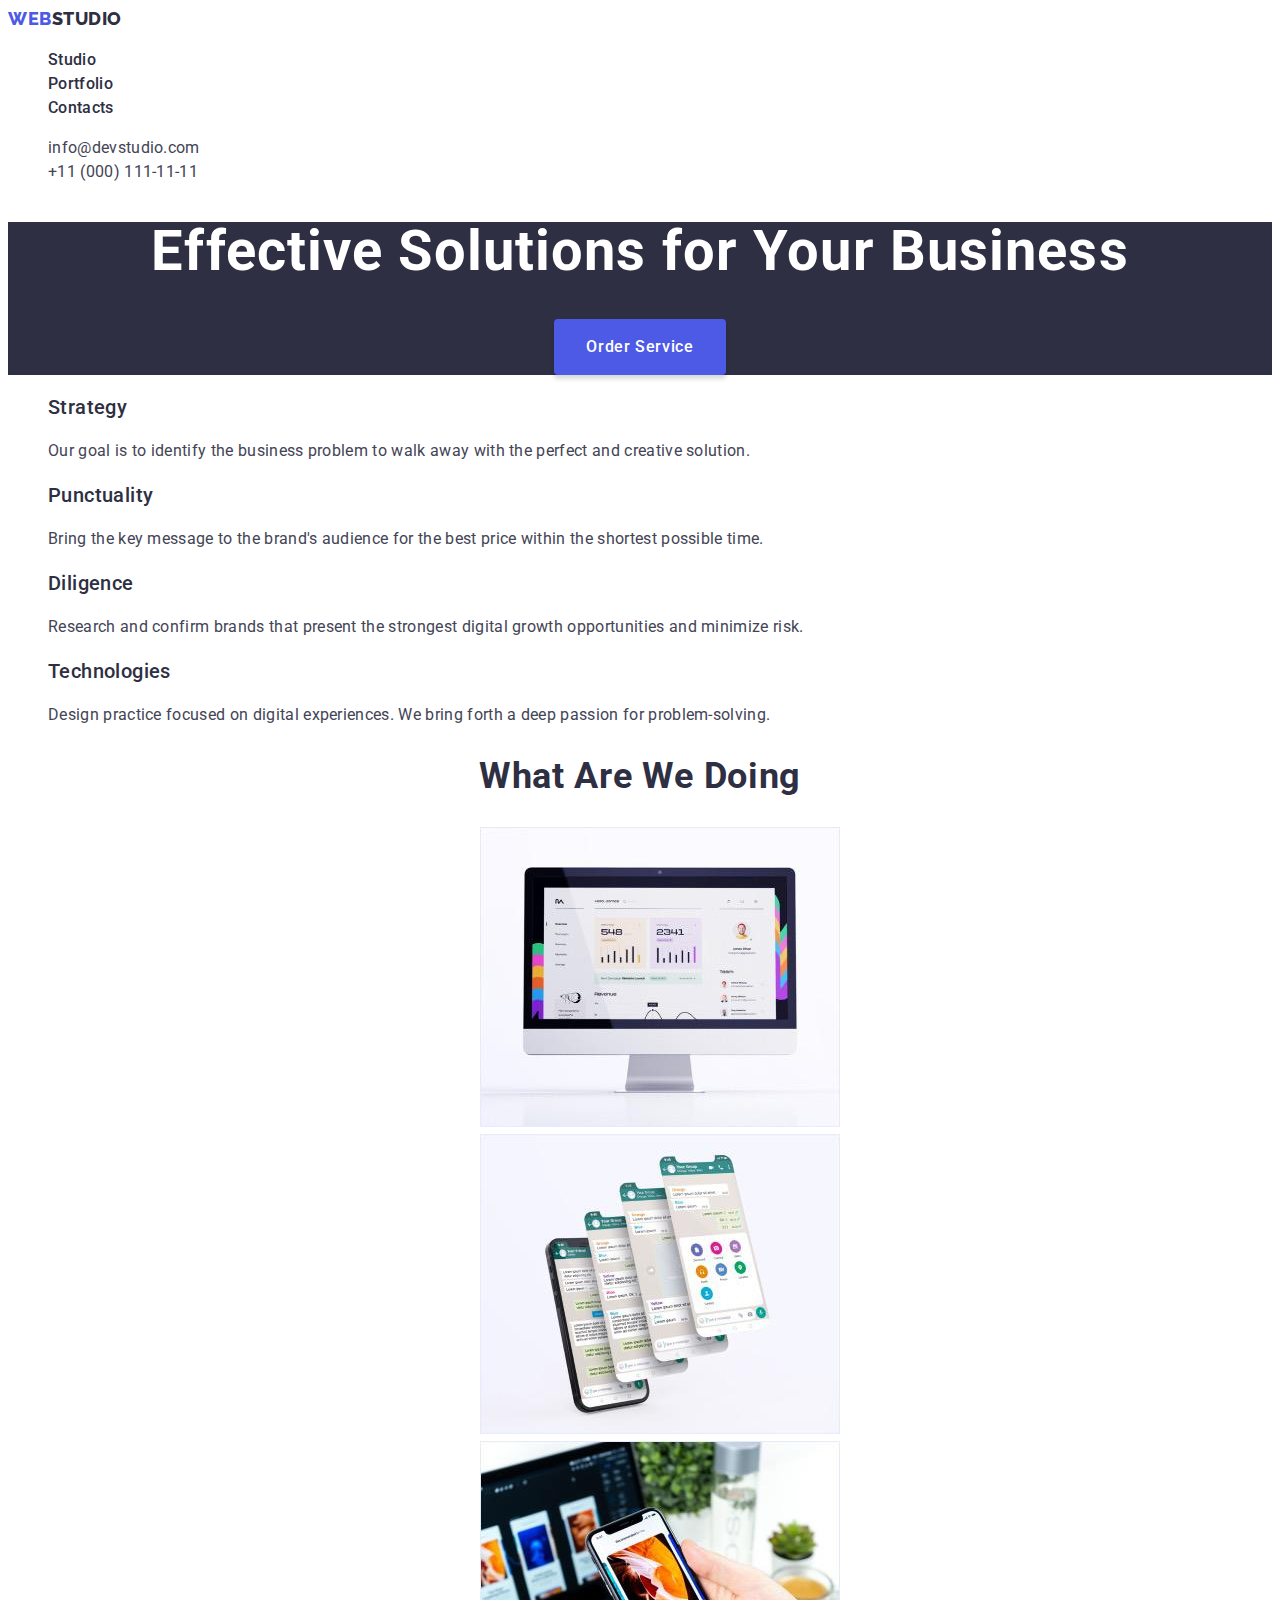
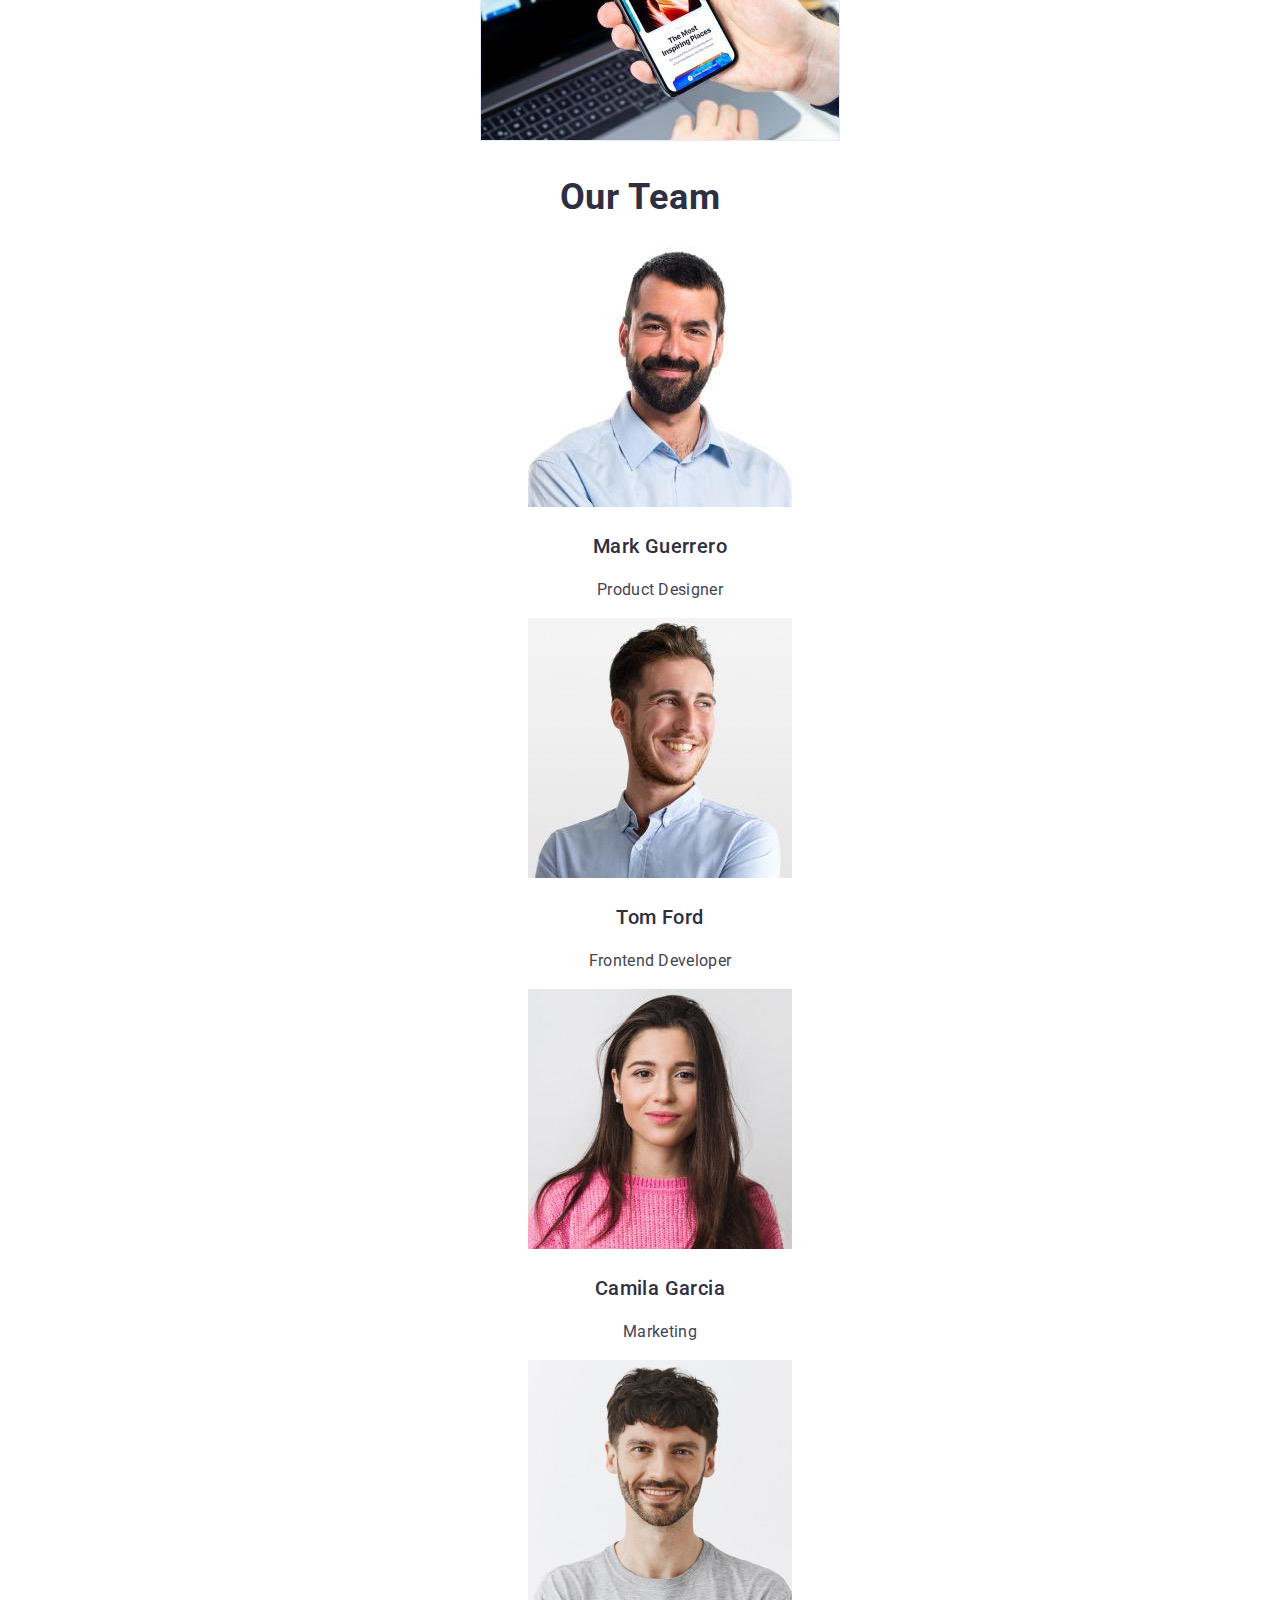
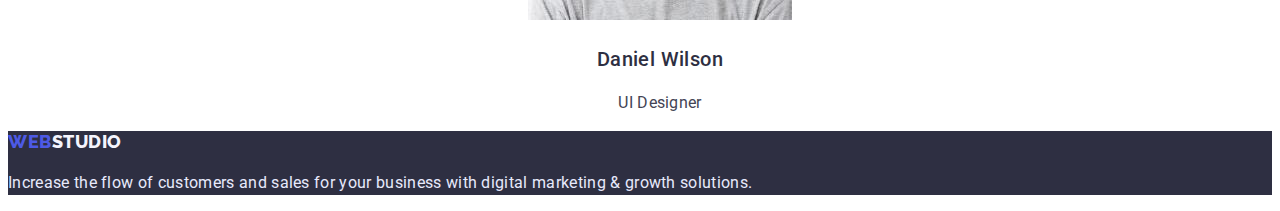
<file: index.html>
<!DOCTYPE html>
<html lang="en">
<head>
    <meta charset="UTF-8">
    <meta http-equiv="X-UA-Compatible" content="IE=edge">
    <meta name="viewport" content="width=device-width, initial-scale=1.0">
    <title>WebStudio</title>
    <link rel="preconnect" href="https://fonts.googleapis.com">
    <link rel="preconnect" href="https://fonts.gstatic.com" crossorigin>
    <link href="https://fonts.googleapis.com/css2?family=Raleway:wght@800&family=Roboto:wght@400;500;700&display=swap"
    rel="stylesheet">
    <link rel="stylesheet" href="./css/styles.css">
</head>
<body>
<!--site header-->
<header>
    <nav>
        <!--site logo-->
        <a href="./index.html" class="logo-header link">
            Web<span class="logo-header-blue">Studio</span>
        </a>
        <!--nav list-->
        <ul class="site-nav list">
            <li><a href="./index.html" class="link">Studio</a></li>
            <li><a href="./portfolio.html" class="link">Portfolio</a></li>
            <li><a href="" class="link">Contacts</a></li>
        </ul>
    </nav>
    <!--contacts-->
    <address class="site-nav-address">
        <ul class="site-nav list">
            <li><a href="mailto:info@devstudio.com" class="contacts link">info@devstudio.com</a></li>
            <li><a href="tel:+110001111111" class="contacts link">+11 (000) 111-11-11</a></li>
        </ul>
    </address>
</header>
<main>

<!--hero content-->
<section class="hero">
    <h1 class="section-banner-title">Effective Solutions for Your Business</h1>
    <button type="button" class="btn-banner">Order Service</button>
</section>

<section class="section-features">
    <h2 hidden class="section-title">Features</h2>
        <ul class="features-list list">
            <li>
            <h3 class="card-title">Strategy</h3>
            <p class="section-team-text">
                Our goal is to identify the business
                problem to walk away with the perfect and creative solution.
            </p>
            </li>
            <li>
            <h3 class="card-title">Punctuality</h3>
            <p class="section-team-text">
                Bring the key message to the brand's audience for the best price within the shortest possible time.
            </p>
            </li>
            <li>
            <h3 class="card-title">Diligence</h3>
            <p class="section-team-text">
                Research and confirm brands that present the strongest digital growth opportunities and minimize risk.
            </p>
            </li>
            <li>
            <h3 class="card-title">Technologies</h3>
            <p class="section-team-text">
                Design practice focused on digital experiences. We bring forth a deep passion for problem-solving.
            </p>
            </li>
        </ul>
</section>

<section class="section-works">
    <h2 class="section-title">What are we doing</h2>
        <ul class="section-list list">
            <li><img src="./images/about-img-1.jpg" alt="Desktop app interface development" width="360"></li>
            <li><img src="./images/about-img-2.jpg" alt="Mobile app interface development" width="360"></li>
            <li><img src="./images/about-img-3.jpg" alt="Web site development" width="360"></li>
        </ul>
</section>

<section class="section-team">
    <h2 class="section-title">Our Team</h2>
        <ul class="section-list list">
            <li>
                <img src="./images/photo-1.jpg" alt="Product Designer photo" width="264">
                <h3 class="card-title">Mark Guerrero</h3>
                <p class="section-team-text">Product Designer</p>
            </li>
            <li>
                <img src="./images/photo-2.jpg" alt="Frontend Developer photo" width="264">
                <h3 class="card-title">Tom Ford</h3>
                <p class="section-team-text">Frontend Developer</p>
            </li>
            <li>
                <img src="./images/photo-3.jpg" alt="Marketing Manager photo" width="264">
                <h3 class="card-title">Camila Garcia</h3>
                <p class="section-team-text">Marketing</p>
            </li>
            <li>
                <img src="./images/photo-4.jpg" alt="UI Designer photo" width="264">
                <h3 class="card-title">Daniel Wilson</h3>
                <p class="section-team-text">UI Designer</p>
            </li>
        </ul>
</section>

</main>
<footer class="section-address">
        <a href="./index.html" class="logo-header link">
            Web<span class="logo-header-white">Studio</span>
        </a>
        <p>Increase the flow of customers and sales for your business with digital marketing & growth solutions.</p>
</footer>

</body>
</html>
</file>
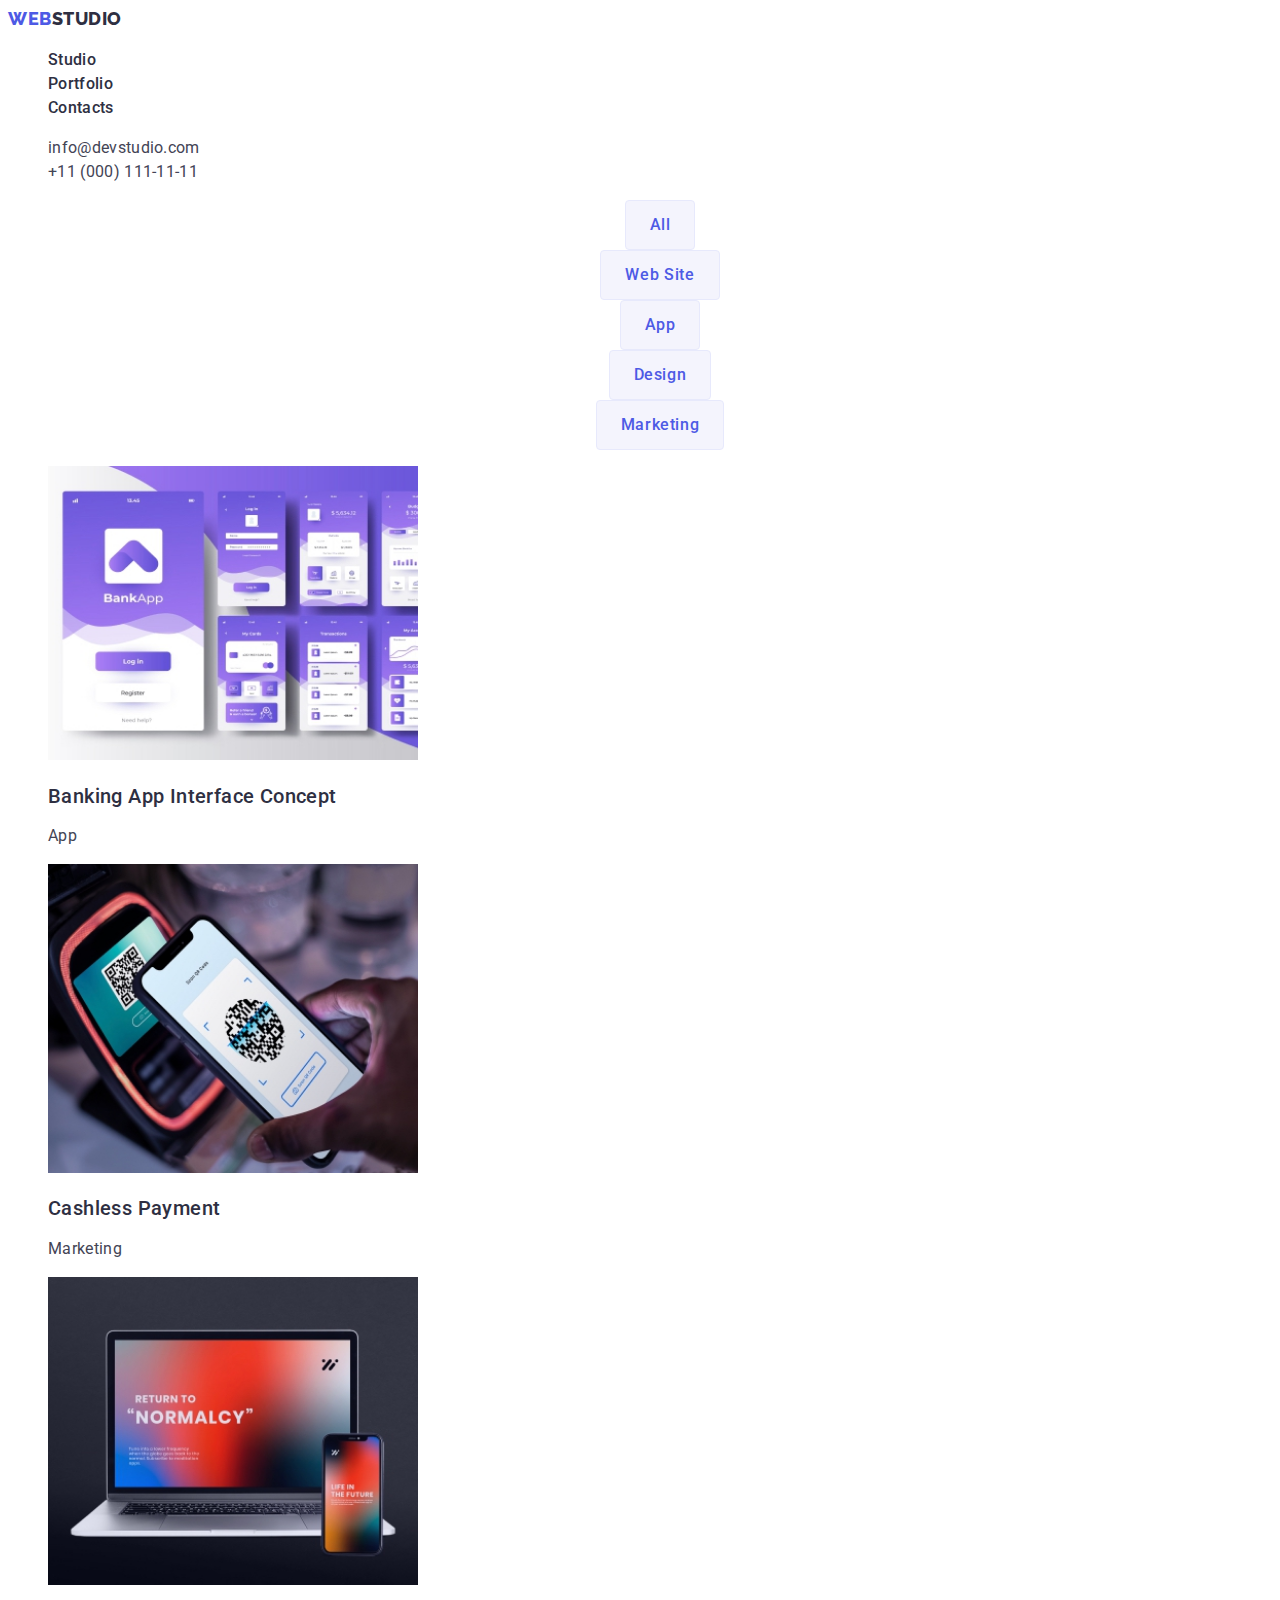
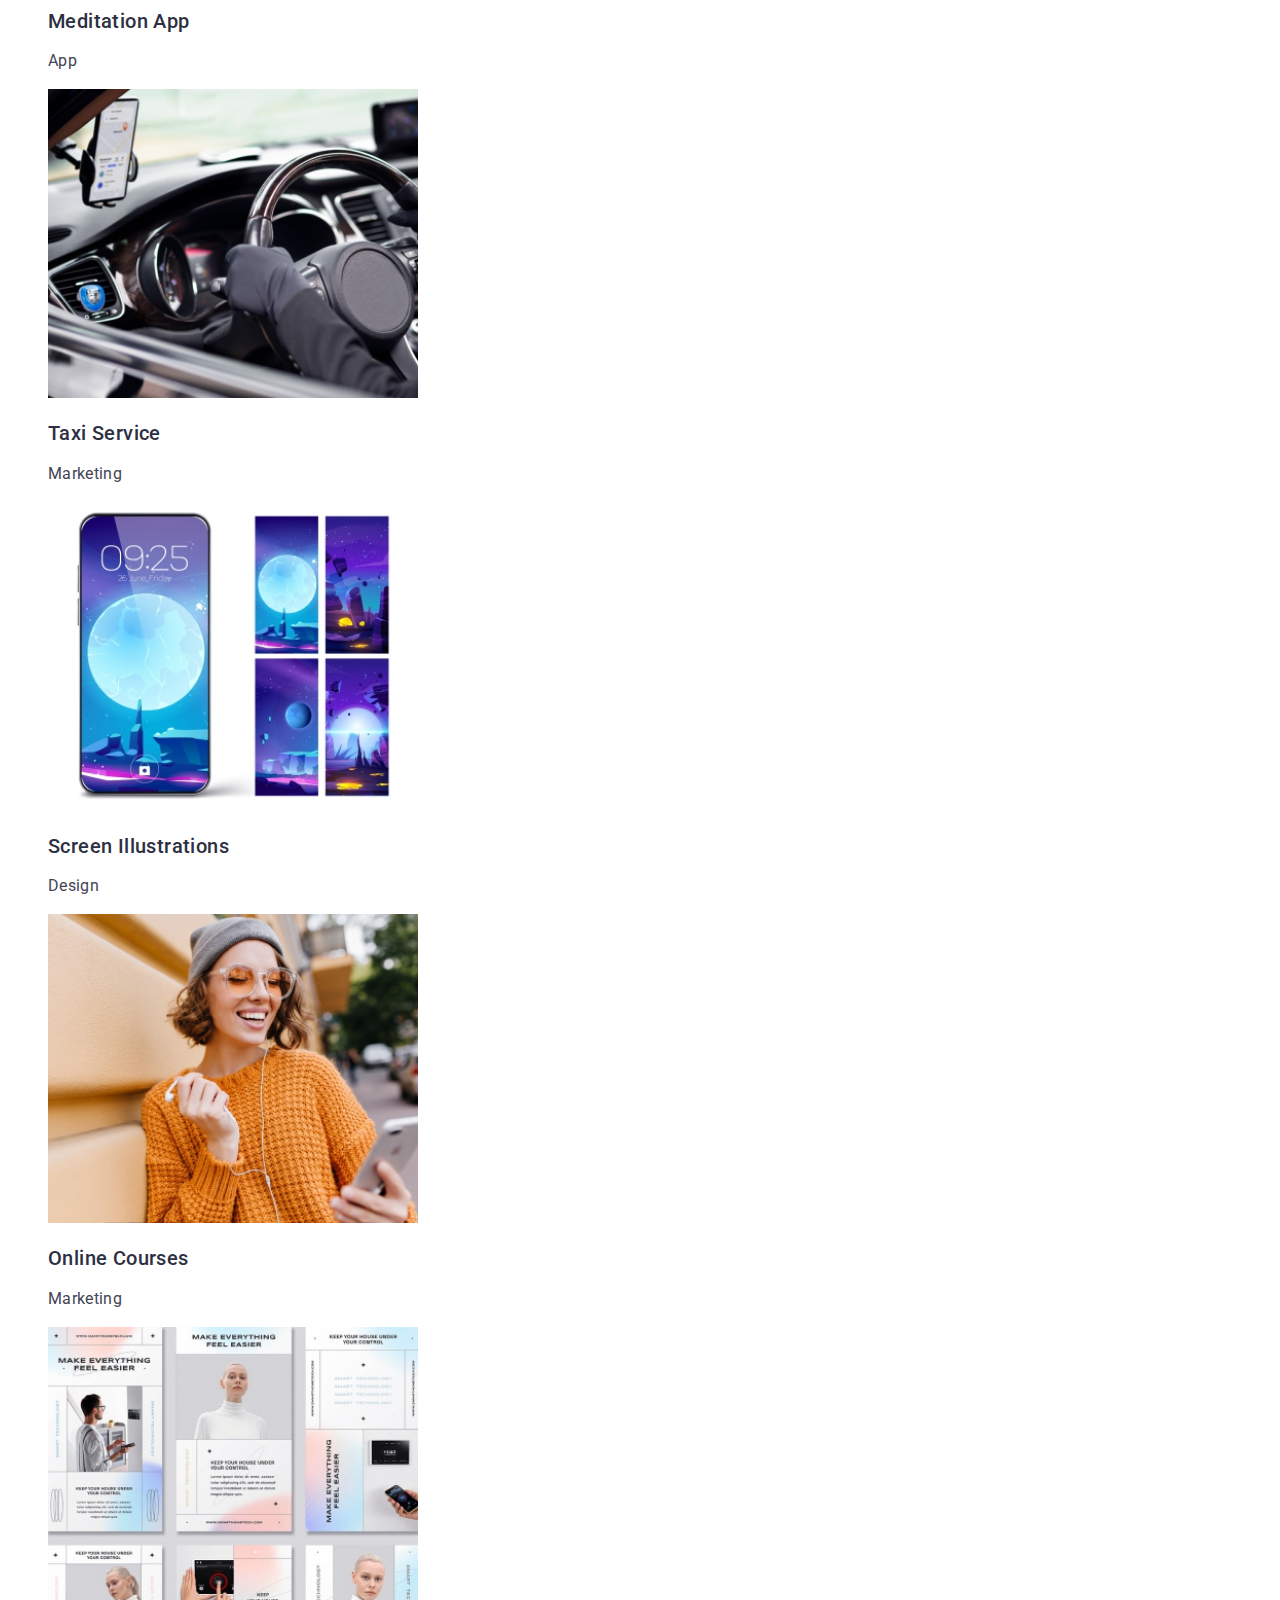
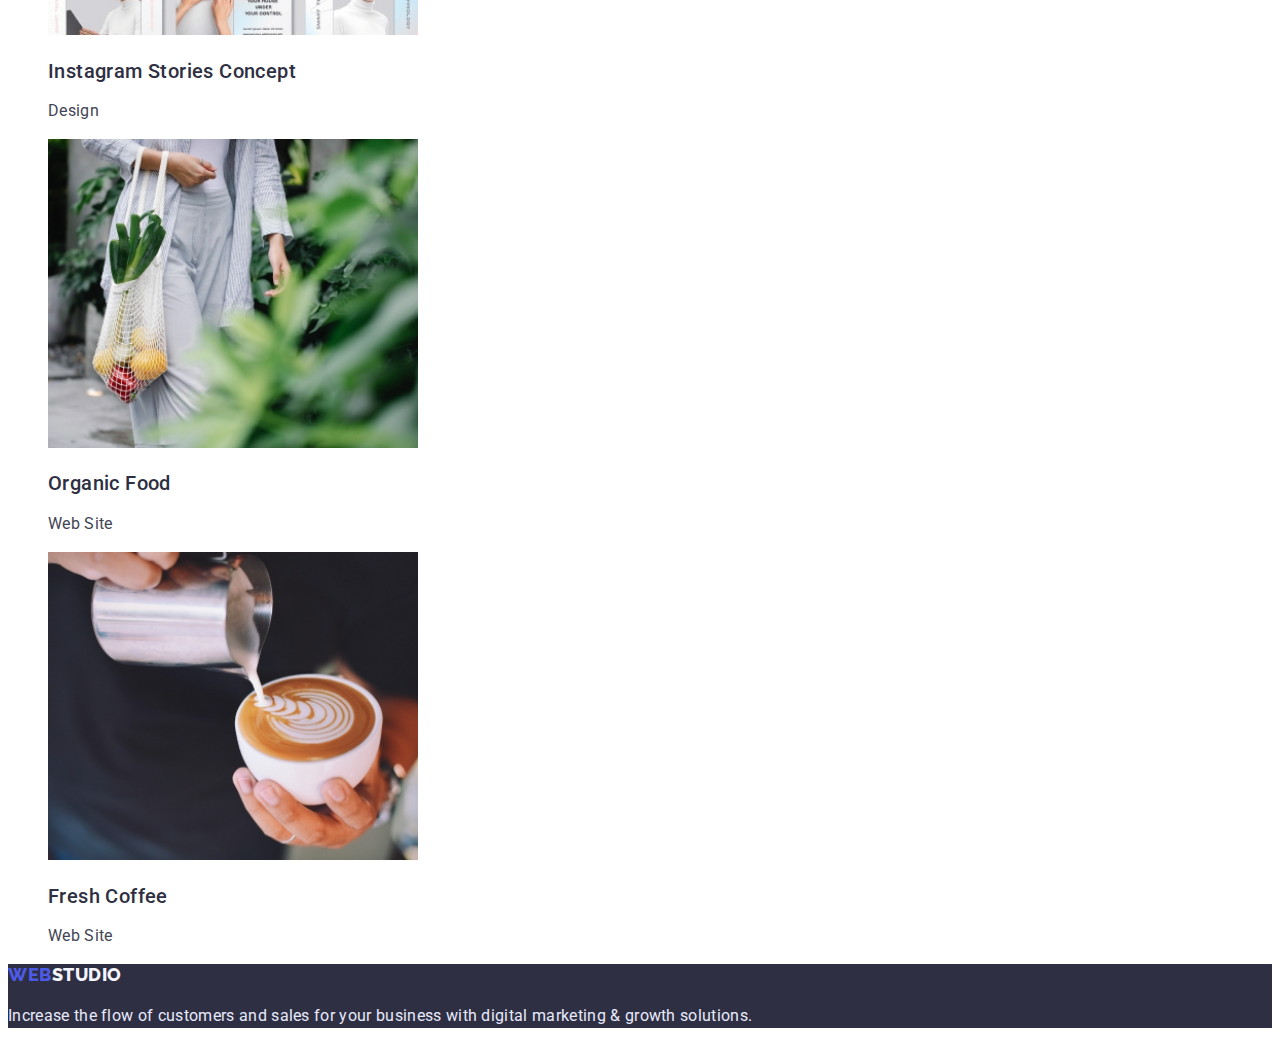
<file: portfolio.html>
<!DOCTYPE html>
<html lang="en">

<head>
    <meta charset="UTF-8">
    <meta http-equiv="X-UA-Compatible" content="IE=edge">
    <meta name="viewport" content="width=device-width, initial-scale=1.0">
    <title>WebStudio</title>
    <link rel="preconnect" href="https://fonts.googleapis.com">
    <link rel="preconnect" href="https://fonts.gstatic.com" crossorigin>
    <link href="https://fonts.googleapis.com/css2?family=Raleway:wght@800&family=Roboto:wght@400;500;700&display=swap"
    rel="stylesheet">
    <link rel="stylesheet" href="./css/styles.css">
</head>

<body>
    <!--site header-->
    <header>
        <nav>
            <!--site logo-->
            <a href="./index.html" class="logo-header link">
                Web<span class="logo-header-blue">Studio</span>
            </a>
            <!--nav list-->
            <ul class="site-nav list">
                <li><a href="./index.html" class="link">Studio</a></li>
                <li><a href="./portfolio.html" class="link">Portfolio</a></li>
                <li><a href="" class="link">Contacts</a></li>
            </ul>
        </nav>
        <!--contacts-->
        <address class="site-nav-address">
            <ul class="site-nav list">
                <li><a href="mailto:info@devstudio.com" class="contacts link">info@devstudio.com</a></li>
                <li><a href="tel:+110001111111" class="contacts link">+11 (000) 111-11-11</a></li>
            </ul>
        </address>
    </header>
    <main>
        <!--web page filter-->
        <section class="section-nav-gallery">
            <h1 hidden>Tabs</h1>
            <ul class="btn-list list">
                <li>
                    <button type="button" class="btn-nav">All</button>
                </li>
                <li>
                    <button type="button" class="btn-nav">Web Site</button>
                </li>
                <li>
                    <button type="button" class="btn-nav">App</button>
                </li>
                <li>
                    <button type="button" class="btn-nav">Design</button>
                </li>
                <li>
                    <button type="button" class="btn-nav">Marketing</button>
                </li>
            </ul>
        <!--gallery-->
            <ul class="nav-gallery list">
                <li>
                    <a class="link galerry-card" href="">
                        <img src="./images/gallery-1.jpg" alt="Banking App Interface Concept" width="370" height="294">
                        <h2 class="gallery-list-title">Banking App Interface Concept</h2>
                        <p class="gallery-list-text">App</p>
                    </a>
                </li>
                <li class="gallery-img link">
                    <a class="link galerry-card" href="">
                        <img src="./images/gallery-2.jpg" alt="Cashless Payment" width="370">
                        <h2 class="gallery-list-title">Cashless Payment</h2>
                        <p class="gallery-list-text">Marketing</p>
                    </a>
                </li>
                <li class="gallery-img link">
                    <a class="link galerry-card" href="">
                        <img src="./images/gallery-3.jpg" alt="Meditation App" width="370">
                        <h2 class="gallery-list-title">Meditation App</h2>
                        <p class="gallery-list-text">App</p>
                    </a>
                </li>
                <li class="gallery-img link">
                    <a class="link galerry-card" href="">
                        <img src="./images/gallery-4.jpg" alt="Taxi Service" width="370">
                        <h2 class="gallery-list-title">Taxi Service</h2>
                        <p class="gallery-list-text">Marketing</p>
                    </a>
                </li>
                <li class="gallery-img link">
                    <a class="link galerry-card" href="">
                        <img src="./images/gallery-5.jpg" alt="Screen Illustrations" width="370">
                        <h2 class="gallery-list-title">Screen Illustrations</h2>
                        <p class="gallery-list-text">Design</p>
                    </a>
                </li>
                <li class="gallery-img link">
                    <a class="link galerry-card" href="">
                        <img src="./images/gallery-6.jpg" alt="Online Courses" width="370">
                        <h2 class="gallery-list-title">Online Courses</h2>
                        <p class="gallery-list-text">Marketing</p>
                    </a>
                </li>
                <li class="gallery-img link">
                    <a class="link galerry-card" href="">
                        <img src="./images/gallery-7.jpg" alt="Instagram Stories Concept" width="370">
                        <h2 class="gallery-list-title">Instagram Stories Concept</h2>
                        <p class="gallery-list-text">Design</p>
                    </a>
                </li>
                <li class="gallery-img link">
                    <a class="link galerry-card" href="">
                        <img src="./images/gallery-8.jpg" alt="Organic Food" width="370">
                        <h2 class="gallery-list-title">Organic Food</h2>
                        <p class="gallery-list-text">Web Site</p>
                    </a>
                </li>
                <li class="gallery-img link">
                    <a class="link galerry-card" href="">
                        <img src="./images/gallery-9.jpg" alt="Fresh Coffee" width="370">
                        <h2 class="gallery-list-title">Fresh Coffee</h2>
                        <p class="gallery-list-text">Web Site</p>
                    </a>
                </li>
            </ul>
        </section>
    </main>
    <footer class="section-address">
        <a href="./index.html" class="logo-header link">
            Web<span class="logo-header-white">Studio</span>
        </a>
        <p>Increase the flow of customers and sales for your business with digital marketing & growth solutions.</p>
    </footer>

</body>
</html>
</file>
<file: css/styles.css>
:root {
--primary-bg-color: #ffffff;
--secondary-bg-color: #2E2F42;
--color-main-text: #2E2F42;
--color-secondary-text: #434455;
--accent: #4D5AE5;
--accent-pressed-state: #404BBF;
--color-bg-team: #F4F4FD;
}
body {
font-family: 'Roboto', sans-serif;
font-size: 16px;
font-weight: 400;
line-height: 1.5;
letter-spacing: 0.02em;
color: var(--color-secondary-text);
}
.link {
text-decoration: none;
}
.logo-header {
font-family: 'Raleway', sans-serif;
font-weight: 800;
font-size: 18px;
line-height: 1.17;
letter-spacing: 0.03em;
text-transform: uppercase;
color: var(--accent);
}
.logo-header-blue {
color: var(--color-main-text);
}
.list {
list-style: none;
}
.site-nav {
font-weight: 500;
font-size: 16px;
line-height: 1.5;
letter-spacing: 0.02em;
color: var(--color-main-text);
}
.site-nav .link {
color: var(--color-main-text);
font-weight: 500;
}
.site-nav .link:hover,
.site-nav .link:focus {
color: var(--accent-pressed-state);
}
.contacts.link {
color: var(--color-secondary-text);
text-decoration: none;
font-weight: 400;
font-style: normal;
}
.site-nav .contact-link:hover,
.site-nav .contact-link:focus {
color: var(--accent-pressed-state)
}


.btn-list{
text-align: center;   
}
.btn-nav {
font-family: 'Roboto', sans-serif;
font-weight: 500;
font-size: 16px;
line-height: 1.5;
letter-spacing: 0.04em;
cursor: pointer;
background: var(--color-bg-team);
border: 1px solid #E7E9FC;
border-radius: 4px;
padding: 12px 24px;
color: var(--accent);
}
.btn-list .btn-nav:hover,
.btn-list .btn-nav:focus {
color: #FFFFFF;
background: var(--accent-pressed-state);
box-shadow: 0px 3px 1px rgba(0, 0, 0, 0.1), 0px 2px 1px rgba(0, 0, 0, 0.08), 0px 2px 2px rgba(0, 0, 0, 0.12);
border-radius: 4px;
border: none;
}
.gallery-list-title {
font-weight: 500;
font-size: 20px;
line-height: 1.2;
letter-spacing: 0.02em;
color: var(--color-main-text);
}
.gallery-list-text {
color: var(--color-secondary-text);
}
.section-address {
background-color: var(--secondary-bg-color);
text-align: left;
}
.section-address {
color: #E7E9FC;
}
.logo-footer {
color: #ffffff;
font-family: "Raleway";
text-decoration: none;
font-size: 18px;
line-height: 1.2;
text-transform: uppercase;
}
.site-nav-address {
font-style: normal;
}

.hero {
color: #ffffff;
background-color: var(--secondary-bg-color);
text-align: center;
}
.section-banner-title {
font-weight: 700;
font-size: 56px;
line-height: 1.07;
letter-spacing: 0.02em
}
.btn-banner {
font-family: 'Roboto', sans-serif;
padding: 16px 32px;
background: var(--accent);
box-shadow: 0px 4px 4px rgba(0, 0, 0, 0.15);
border-radius: 4px;
font-weight: 500;
font-size: 16px;
letter-spacing: 0.04em;
border: none;
line-height: 1.5;
color: #ffffff;
cursor: pointer;
}
.hero .btn-banner:hover,
.hero .btn-banner:focus {
background-color: var(--accent-pressed-state);
}
.features-list {
text-align: left;
}
.card-title {
font-weight: 500;
font-size: 20px;
line-height: 1.2;
letter-spacing: 0.02em;
color: var(--color-main-text);
}
.works-list {
list-style: none;
text-align: center;
}
.section-list {
text-align: center;    
}
.logo-header-white {
color: #f4f4fd;
}
.section-title {
font-weight: 700;
font-size: 36px;
line-height: 1.11;
text-align: center;
letter-spacing: 0.02em;
text-transform: capitalize;
color: var(--color-main-text);
}
.section-team-text {
font-size: 16px;
line-height: 1.5;
}
</file>
